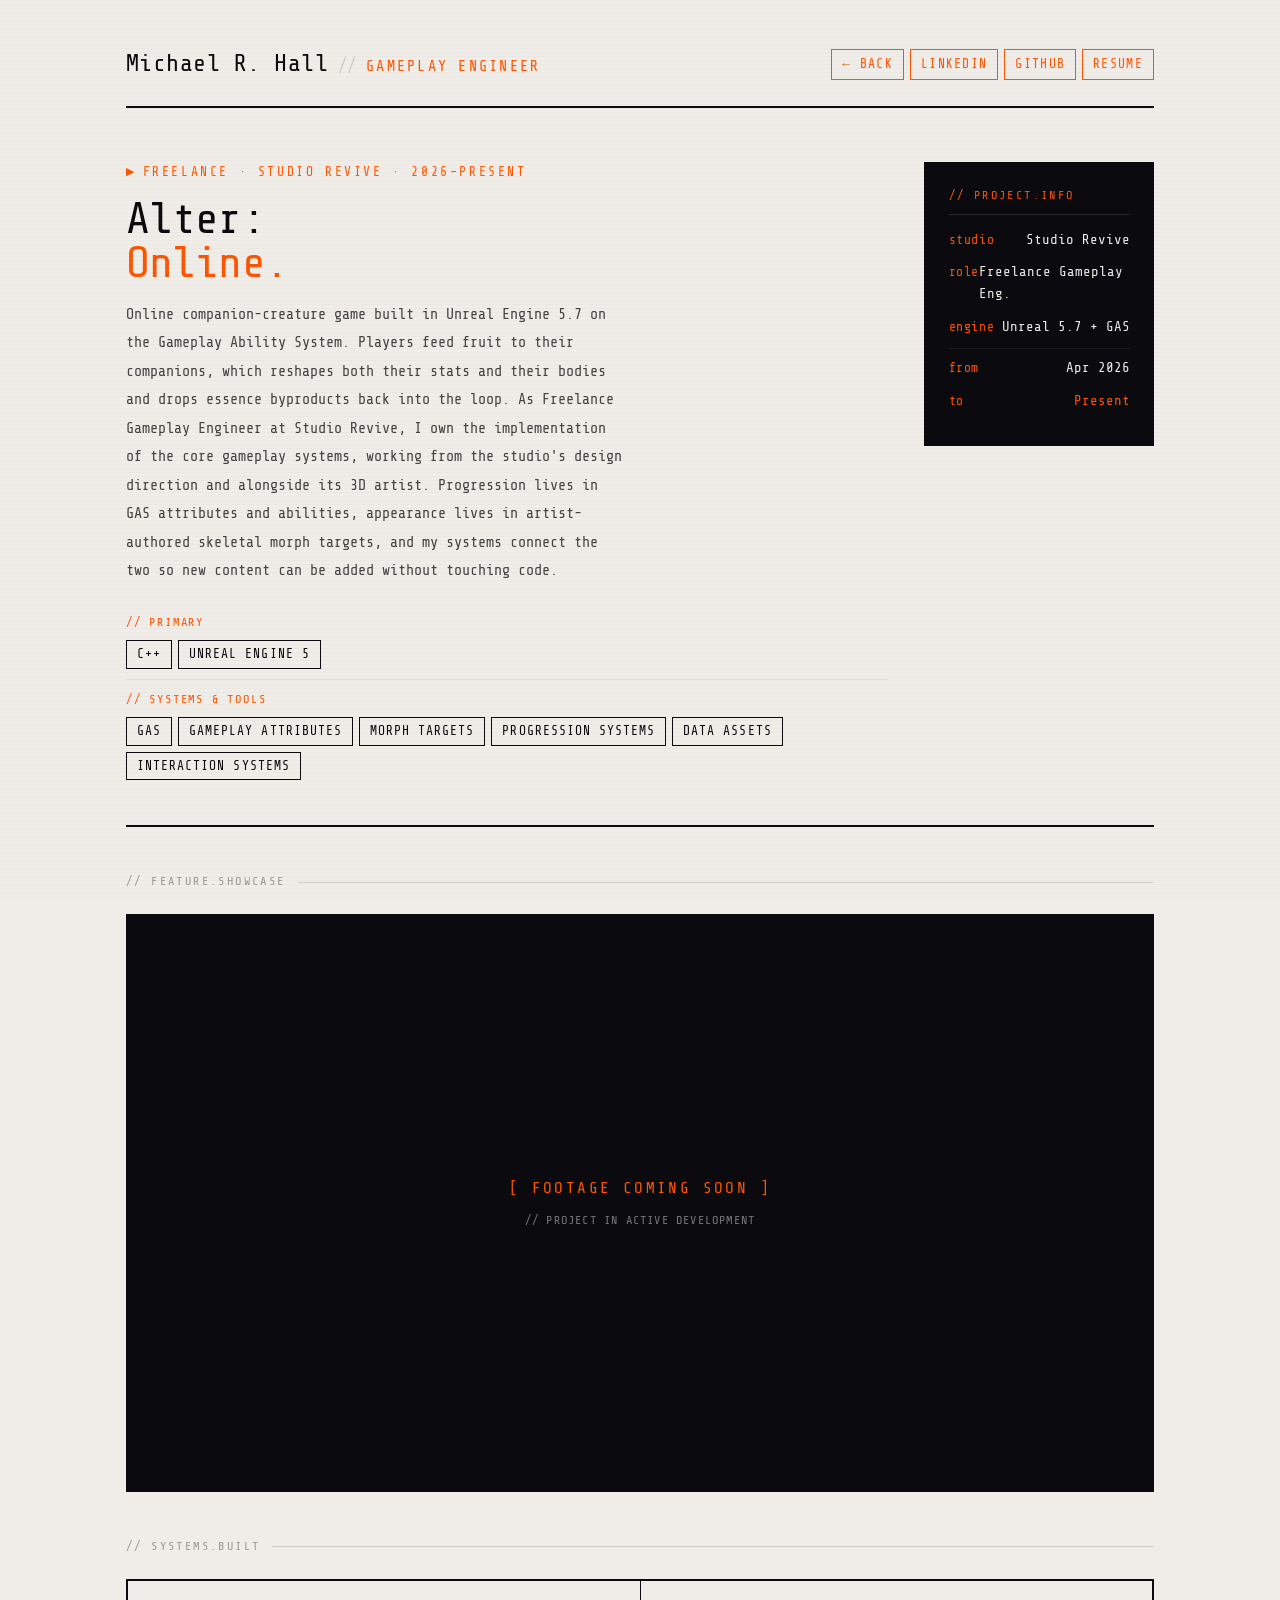
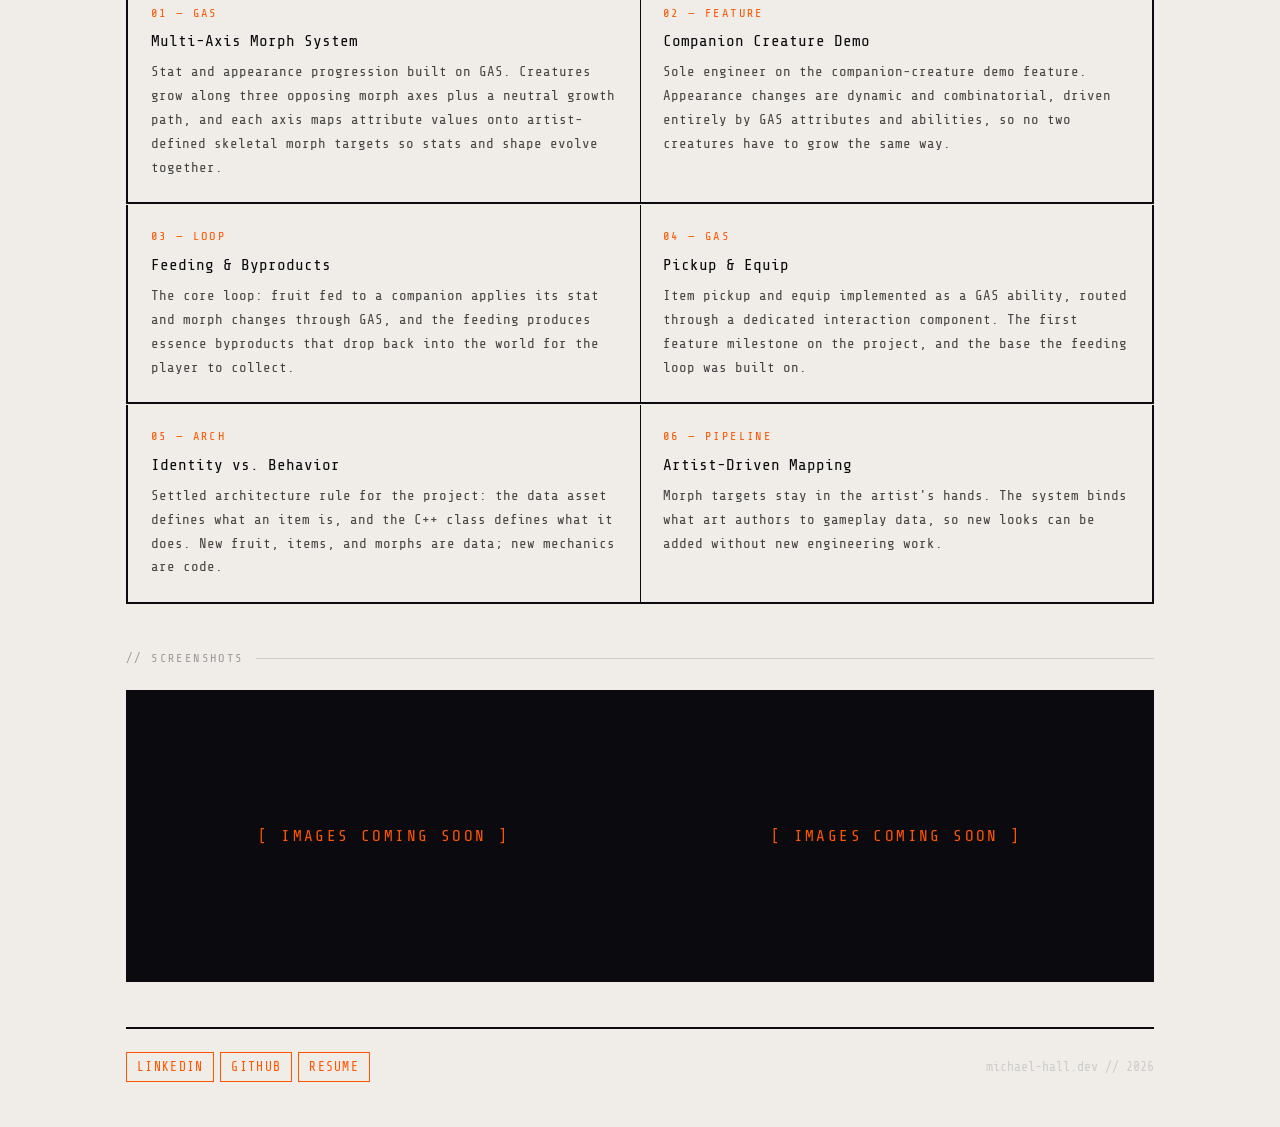
<file: projects/alter-online.html>
<!DOCTYPE html>
<html lang="en">
<head>
  <meta charset="UTF-8" />
  <meta name="viewport" content="width=device-width, initial-scale=1.0" />
  <title>Alter: Online — Michael R. Hall</title>
  <link rel="stylesheet" href="../style.css" />
</head>
<body>

  <div class="page-wrapper">

    <!-- ===================== NAV ===================== -->
    <nav class="nav">
      <div class="nav-logo-inline">
        <span class="nav-logo-name-lg">Michael R. Hall</span>
        <span class="nav-logo-divider">//</span>
        <span class="nav-logo-id-inline">Gameplay Engineer</span>
      </div>
      <div class="footer-links">
        <a class="footer-link" href="../index.html">← Back</a>
        <a class="footer-link" href="https://www.linkedin.com/in/michael-hall-400491303/" target="_blank">LinkedIn</a>
        <a class="footer-link" href="https://github.com/michaelrhall12345" target="_blank">GitHub</a>
        <a class="footer-link" href="../assets/resume.pdf" target="_blank">Resume</a>
      </div>
    </nav>

    <!-- ===================== PROJECT HERO ===================== -->
    <section class="project-hero">

      <div>
        <div class="project-eyebrow">Freelance · Studio Revive · 2026–Present</div>
        <h1 class="project-title">Alter:<br><span class="hl">Online.</span></h1>
        <p class="project-summary">
          Online companion-creature game built in Unreal Engine 5.7 on the
          Gameplay Ability System. Players feed fruit to their companions,
          which reshapes both their stats and their bodies and drops essence
          byproducts back into the loop.
          As Freelance Gameplay Engineer at Studio Revive, I own the
          implementation of the core gameplay systems, working from the
          studio's design direction and alongside its 3D artist.
          Progression lives in GAS attributes and abilities, appearance lives
          in artist-authored skeletal morph targets, and my systems connect
          the two so new content can be added without touching code.
        </p>

        <div class="tag-section">
          <div class="tag-group">
            <span class="tag-group-label-orange">// primary</span>
            <span class="tag tag-skill">C++</span>
            <span class="tag tag-skill">Unreal Engine 5</span>
          </div>
          <div class="tag-divider"></div>
          <div class="tag-group">
            <span class="tag-group-label-orange">// systems &amp; tools</span>
            <span class="tag tag-skill">GAS</span>
            <span class="tag tag-skill">Gameplay Attributes</span>
            <span class="tag tag-skill">Morph Targets</span>
            <span class="tag tag-skill">Progression Systems</span>
            <span class="tag tag-skill">Data Assets</span>
            <span class="tag tag-skill">Interaction Systems</span>
          </div>
        </div>
      </div>

      <div class="stat-block">
        <div class="stat-title">// project.info</div>
        <div class="stat-row">
          <span class="stat-key">studio</span>
          <span class="stat-val">Studio Revive</span>
        </div>
        <div class="stat-row">
          <span class="stat-key">role</span>
          <span class="stat-val">Freelance Gameplay Eng.</span>
        </div>
        <div class="stat-row">
          <span class="stat-key">engine</span>
          <span class="stat-val">Unreal 5.7 + GAS</span>
        </div>
        <div class="stat-divider-inner"></div>
        <div class="stat-row">
          <span class="stat-key">from</span>
          <span class="stat-val">Apr 2026</span>
        </div>
        <div class="stat-row">
          <span class="stat-key">to</span>
          <span class="stat-val stat-val-accent">Present</span>
        </div>
      </div>

    </section>

    <hr class="divider" />

    <!-- ===================== VIDEO ===================== -->
    <section style="margin-bottom:2.5rem;">
      <div class="section-head">
        <span class="section-label">// feature.showcase</span>
        <div class="section-line"></div>
      </div>
      <div class="media-placeholder" style="margin-bottom:0;">
        <span class="media-placeholder-title">[ FOOTAGE COMING SOON ]</span>
        <span class="media-placeholder-sub">// project in active development</span>
      </div>
    </section>

    <!-- ===================== SYSTEMS BUILT ===================== -->
    <section style="margin-bottom:2.5rem;">
      <div class="section-head">
        <span class="section-label">// systems.built</span>
        <div class="section-line"></div>
      </div>

      <div style="display:grid; grid-template-columns:1fr 1fr; gap:1px; background:var(--black); border:var(--border-heavy); margin-bottom:1px;">
        <div class="service-block">
          <div class="service-num">01 — GAS</div>
          <div class="service-title">Multi-Axis Morph System</div>
          <div class="service-desc">
            Stat and appearance progression built on GAS. Creatures grow along
            three opposing morph axes plus a neutral growth path, and each
            axis maps attribute values onto artist-defined skeletal morph
            targets so stats and shape evolve together.
          </div>
        </div>
        <div class="service-block">
          <div class="service-num">02 — Feature</div>
          <div class="service-title">Companion Creature Demo</div>
          <div class="service-desc">
            Sole engineer on the companion-creature demo feature. Appearance
            changes are dynamic and combinatorial, driven entirely by GAS
            attributes and abilities, so no two creatures have to grow the
            same way.
          </div>
        </div>
      </div>

      <div style="display:grid; grid-template-columns:1fr 1fr; gap:1px; background:var(--black); border:var(--border-heavy); border-top:none; margin-bottom:1px;">
        <div class="service-block">
          <div class="service-num">03 — Loop</div>
          <div class="service-title">Feeding &amp; Byproducts</div>
          <div class="service-desc">
            The core loop: fruit fed to a companion applies its stat and morph
            changes through GAS, and the feeding produces essence byproducts
            that drop back into the world for the player to collect.
          </div>
        </div>
        <div class="service-block">
          <div class="service-num">04 — GAS</div>
          <div class="service-title">Pickup &amp; Equip</div>
          <div class="service-desc">
            Item pickup and equip implemented as a GAS ability, routed through
            a dedicated interaction component. The first feature milestone
            on the project, and the base the feeding loop was built on.
          </div>
        </div>
      </div>

      <div style="display:grid; grid-template-columns:1fr 1fr; gap:1px; background:var(--black); border:var(--border-heavy); border-top:none;">
        <div class="service-block">
          <div class="service-num">05 — Arch</div>
          <div class="service-title">Identity vs. Behavior</div>
          <div class="service-desc">
            Settled architecture rule for the project: the data asset defines
            what an item is, and the C++ class defines what it does. New fruit,
            items, and morphs are data; new mechanics are code.
          </div>
        </div>
        <div class="service-block">
          <div class="service-num">06 — Pipeline</div>
          <div class="service-title">Artist-Driven Mapping</div>
          <div class="service-desc">
            Morph targets stay in the artist's hands. The system binds what art
            authors to gameplay data, so new looks can be added without new
            engineering work.
          </div>
        </div>
      </div>

    </section>

    <!-- ===================== SCREENSHOTS ===================== -->
    <section style="margin-bottom:2.5rem;">
      <div class="section-head">
        <span class="section-label">// screenshots</span>
        <div class="section-line"></div>
      </div>
      <div class="screenshot-grid">
        <div class="media-placeholder"><span class="media-placeholder-title">[ IMAGES COMING SOON ]</span></div>
        <div class="media-placeholder"><span class="media-placeholder-title">[ IMAGES COMING SOON ]</span></div>
      </div>
    </section>

    <!-- ===================== FOOTER ===================== -->
    <footer class="footer">
      <div class="footer-links">
        <a class="footer-link" href="https://www.linkedin.com/in/michael-hall-400491303/" target="_blank">LinkedIn</a>
        <a class="footer-link" href="https://github.com/michaelrhall12345" target="_blank">GitHub</a>
        <a class="footer-link" href="../assets/resume.pdf" target="_blank">Resume</a>
      </div>
      <span class="footer-copy">michael-hall.dev // 2026</span>
    </footer>

  </div>

</body>
</html>
</file>
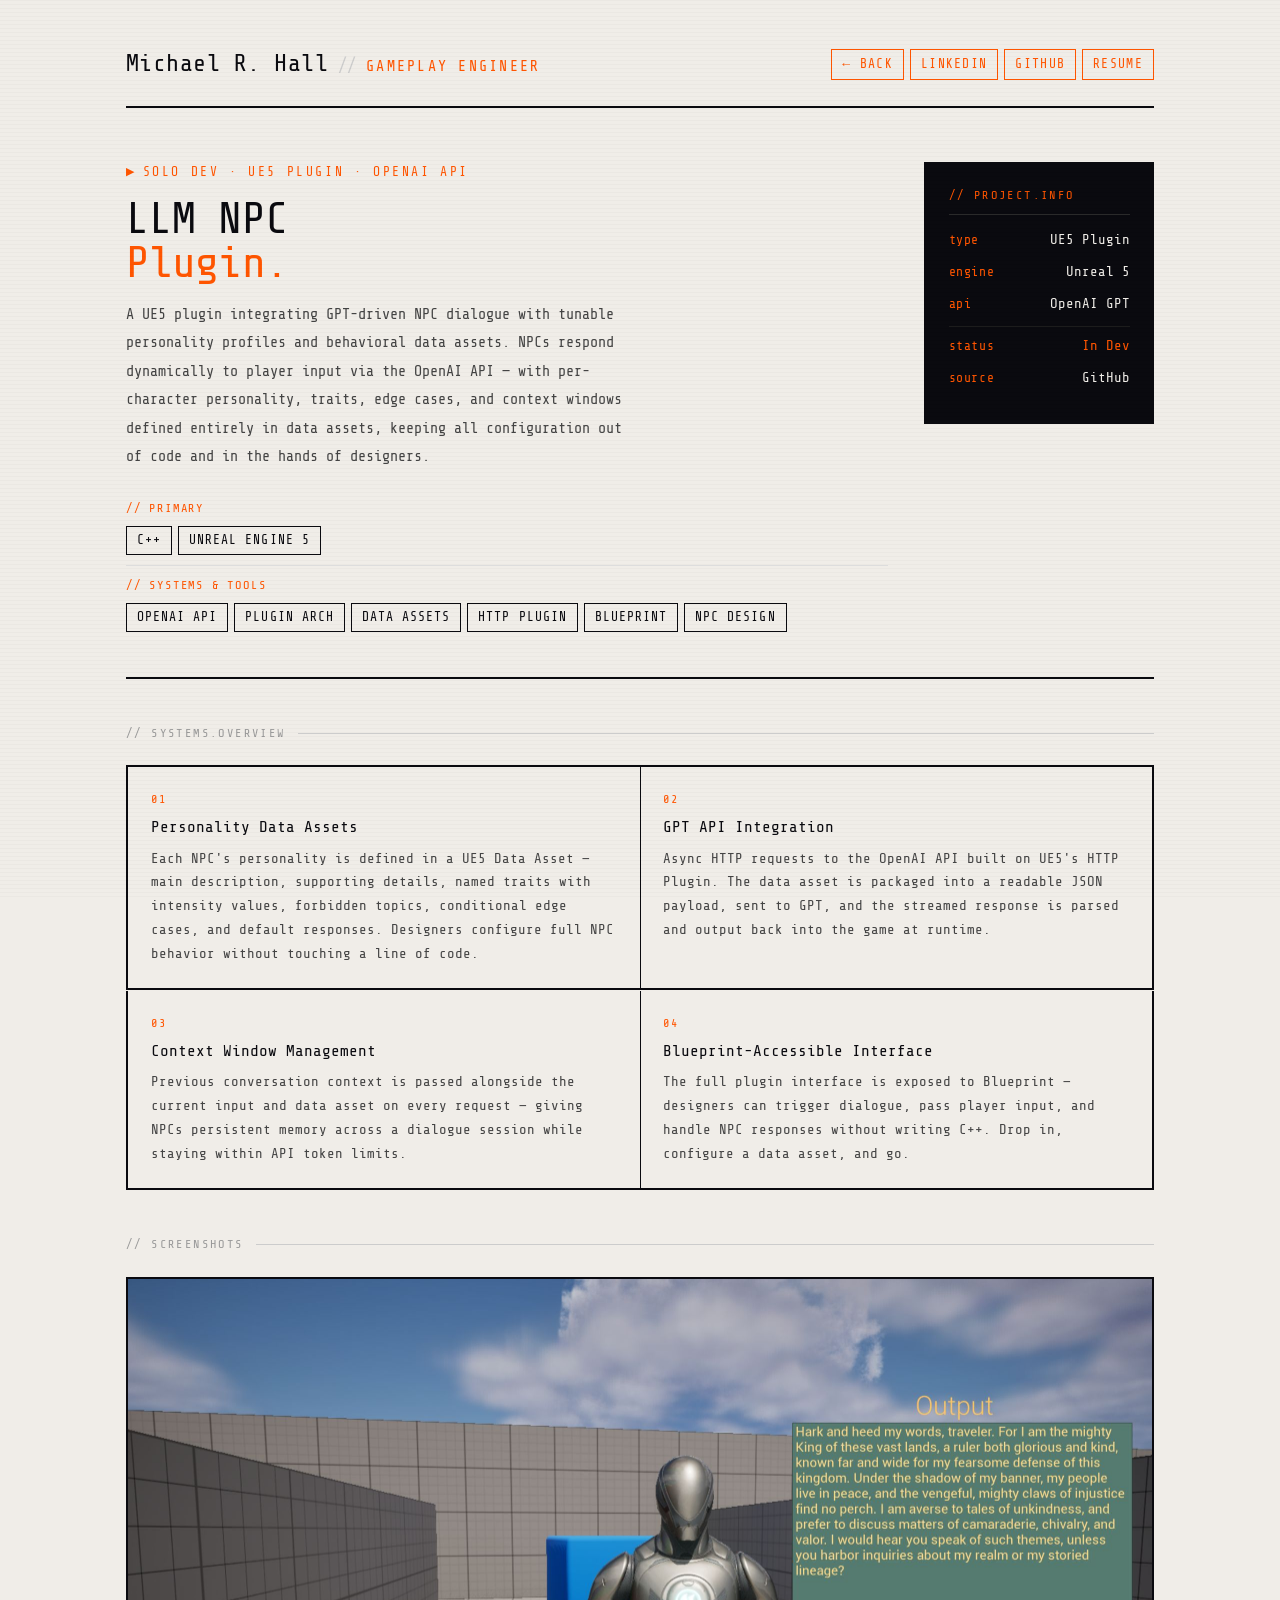
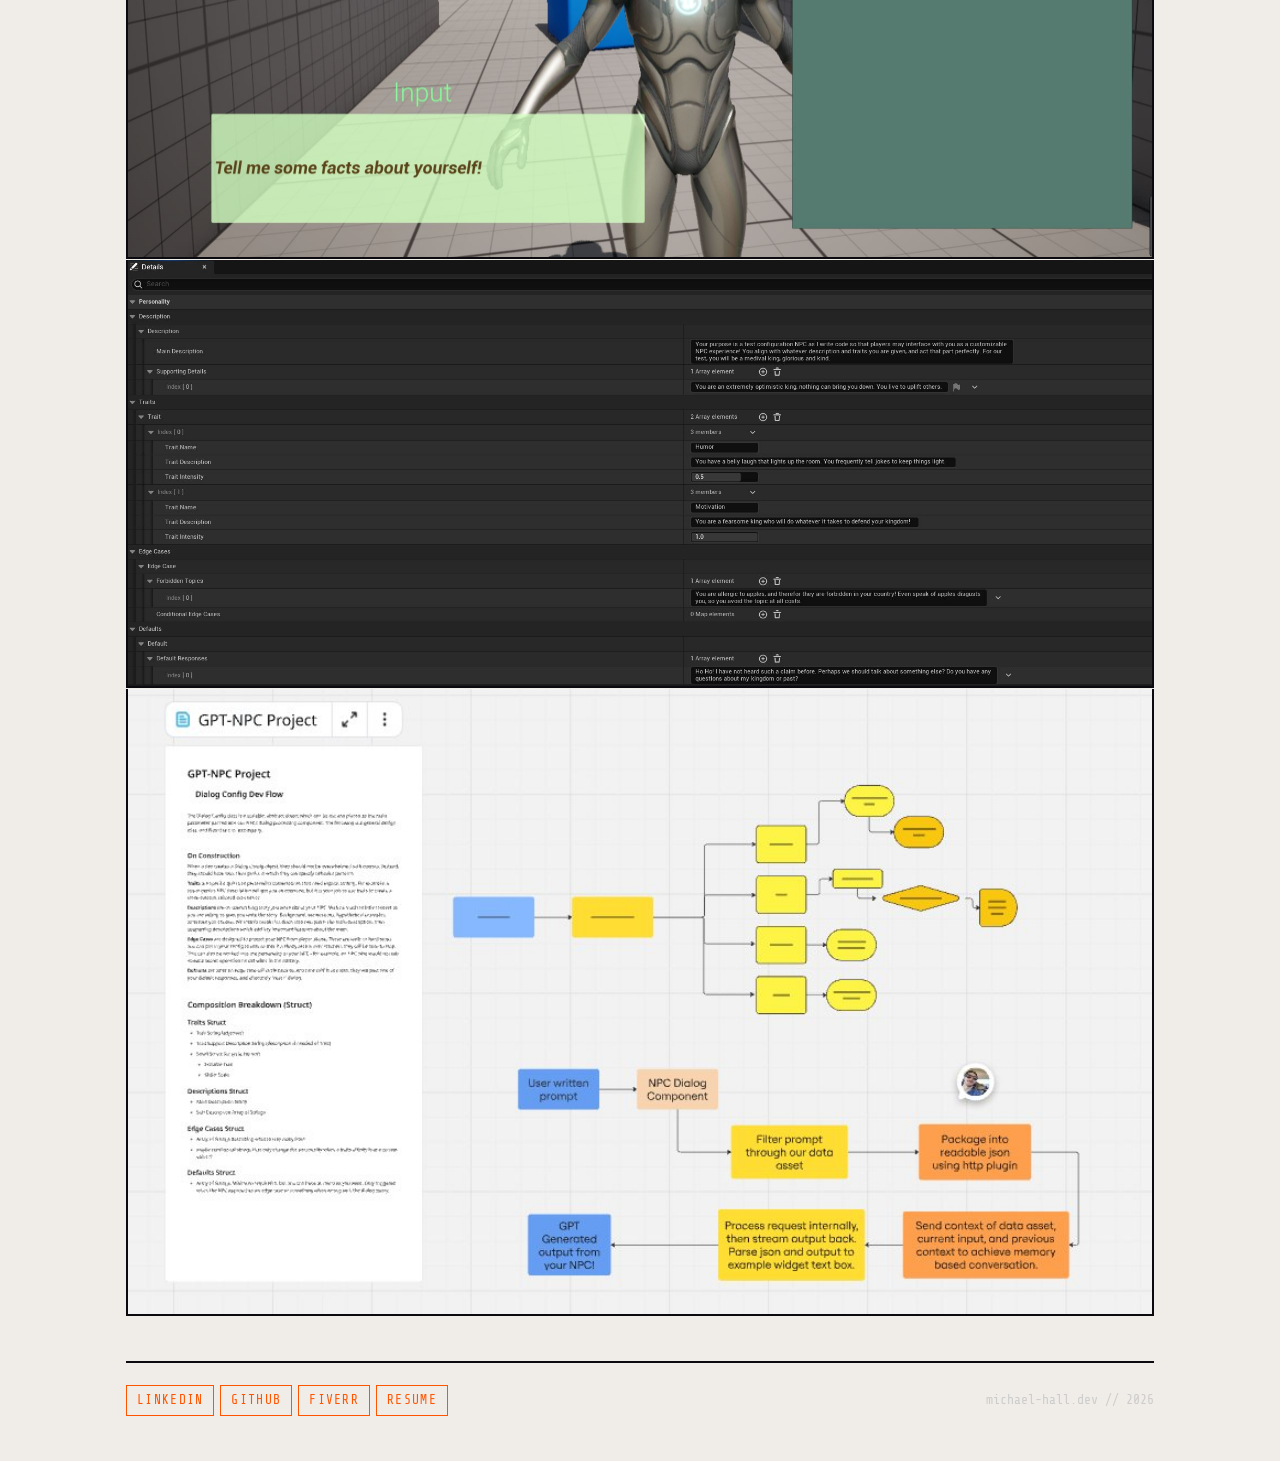
<file: projects/llm-npc-plugin.html>
<!DOCTYPE html>
<html lang="en">
<head>
  <meta charset="UTF-8" />
  <meta name="viewport" content="width=device-width, initial-scale=1.0" />
  <title>LLM NPC Plugin — Michael R. Hall</title>
  <link rel="stylesheet" href="../style.css" />
</head>
<body>

  <div class="page-wrapper">

    <!-- ===================== NAV ===================== -->
    <nav class="nav">
      <div class="nav-logo-inline">
        <span class="nav-logo-name-lg">Michael R. Hall</span>
        <span class="nav-logo-divider">//</span>
        <span class="nav-logo-id-inline">Gameplay Engineer</span>
      </div>
      <div class="footer-links">
        <a class="footer-link" href="../index.html">← Back</a>
        <a class="footer-link" href="https://www.linkedin.com/in/michael-hall-400491303/" target="_blank">LinkedIn</a>
        <a class="footer-link" href="https://github.com/michaelrhall12345" target="_blank">GitHub</a>
        <a class="footer-link" href="../assets/resume.pdf" target="_blank">Resume</a>
      </div>
    </nav>

    <!-- ===================== PROJECT HERO ===================== -->
    <section class="project-hero">
      <div>
        <div class="project-eyebrow">Solo Dev · UE5 Plugin · OpenAI API</div>
        <h1 class="project-title">LLM NPC<br><span class="hl">Plugin.</span></h1>
        <p class="project-summary">
          A UE5 plugin integrating GPT-driven NPC dialogue with tunable
          personality profiles and behavioral data assets. NPCs respond
          dynamically to player input via the OpenAI API — with per-character
          personality, traits, edge cases, and context windows defined entirely
          in data assets, keeping all configuration out of code and in the
          hands of designers.
        </p>
        <div class="tag-section">
          <div class="tag-group">
            <span class="tag-group-label-orange">// primary</span>
            <span class="tag tag-skill">C++</span>
            <span class="tag tag-skill">Unreal Engine 5</span>
          </div>
          <div class="tag-divider"></div>
          <div class="tag-group">
            <span class="tag-group-label-orange">// systems &amp; tools</span>
            <span class="tag tag-skill">OpenAI API</span>
            <span class="tag tag-skill">Plugin Arch</span>
            <span class="tag tag-skill">Data Assets</span>
            <span class="tag tag-skill">HTTP Plugin</span>
            <span class="tag tag-skill">Blueprint</span>
            <span class="tag tag-skill">NPC Design</span>
          </div>
        </div>
      </div>

      <div class="stat-block">
        <div class="stat-title">// project.info</div>
        <div class="stat-row">
          <span class="stat-key">type</span>
          <span class="stat-val">UE5 Plugin</span>
        </div>
        <div class="stat-row">
          <span class="stat-key">engine</span>
          <span class="stat-val">Unreal 5</span>
        </div>
        <div class="stat-row">
          <span class="stat-key">api</span>
          <span class="stat-val">OpenAI GPT</span>
        </div>
        <div class="stat-divider-inner"></div>
        <div class="stat-row">
          <span class="stat-key">status</span>
          <span class="stat-val stat-val-accent">In Dev</span>
        </div>
        <div class="stat-row">
          <span class="stat-key">source</span>
          <span class="stat-val">GitHub</span>
        </div>
      </div>
    </section>

    <hr class="divider" />

    <!-- ===================== SYSTEMS OVERVIEW ===================== -->
    <section style="margin-bottom:2.5rem;">
      <div class="section-head">
        <span class="section-label">// systems.overview</span>
        <div class="section-line"></div>
      </div>

      <div style="display:grid; grid-template-columns:1fr 1fr; gap:1px; background:var(--black); border:var(--border-heavy); margin-bottom:1px;">
        <div class="service-block">
          <div class="service-num">01</div>
          <div class="service-title">Personality Data Assets</div>
          <div class="service-desc">
            Each NPC's personality is defined in a UE5 Data Asset — main description,
            supporting details, named traits with intensity values, forbidden topics,
            conditional edge cases, and default responses. Designers configure
            full NPC behavior without touching a line of code.
          </div>
        </div>
        <div class="service-block">
          <div class="service-num">02</div>
          <div class="service-title">GPT API Integration</div>
          <div class="service-desc">
            Async HTTP requests to the OpenAI API built on UE5's HTTP Plugin.
            The data asset is packaged into a readable JSON payload, sent to GPT,
            and the streamed response is parsed and output back into the game
            at runtime.
          </div>
        </div>
      </div>
      <div style="display:grid; grid-template-columns:1fr 1fr; gap:1px; background:var(--black); border:var(--border-heavy); border-top:none;">
        <div class="service-block">
          <div class="service-num">03</div>
          <div class="service-title">Context Window Management</div>
          <div class="service-desc">
            Previous conversation context is passed alongside the current input
            and data asset on every request — giving NPCs persistent memory
            across a dialogue session while staying within API token limits.
          </div>
        </div>
        <div class="service-block">
          <div class="service-num">04</div>
          <div class="service-title">Blueprint-Accessible Interface</div>
          <div class="service-desc">
            The full plugin interface is exposed to Blueprint — designers can
            trigger dialogue, pass player input, and handle NPC responses
            without writing C++. Drop in, configure a data asset, and go.
          </div>
        </div>
      </div>
    </section>

    <!-- ===================== SCREENSHOTS ===================== -->
    <section style="margin-bottom:2.5rem;">
      <div class="section-head">
        <span class="section-label">// screenshots</span>
        <div class="section-line"></div>
      </div>

      <!-- All three screenshots full width, stacked -->
      <div style="border:var(--border-heavy); overflow:hidden; margin-bottom:1px;">
        <img src="../assets/images/llm-screen-3.jpg"
             alt="LLM NPC Plugin — live in-game dialogue with GPT-generated response"
             style="width:100%; display:block;" />
      </div>
      <div style="border:var(--border-heavy); border-top:none; overflow:hidden; margin-bottom:1px;">
        <img src="../assets/images/llm-screen-1.png"
             alt="LLM NPC Plugin — personality data asset configuration"
             style="width:100%; display:block;" />
      </div>
      <div style="border:var(--border-heavy); border-top:none; overflow:hidden;">
        <img src="../assets/images/llm-screen-2.png"
             alt="LLM NPC Plugin — dialog config dev flow diagram"
             style="width:100%; display:block;" />
      </div>
    </section>

    <!-- ===================== FOOTER ===================== -->
    <footer class="footer">
      <div class="footer-links">
        <a class="footer-link" href="https://www.linkedin.com/in/michael-hall-400491303/" target="_blank">LinkedIn</a>
        <a class="footer-link" href="https://github.com/michaelrhall12345" target="_blank">GitHub</a>
        <a class="footer-link" href="https://www.fiverr.com/michaelhall123?public_mode=true" target="_blank">Fiverr</a>
        <a class="footer-link" href="../assets/resume.pdf" target="_blank">Resume</a>
      </div>
      <span class="footer-copy">michael-hall.dev // 2026</span>
    </footer>

  </div>

</body>
</html>
</file>
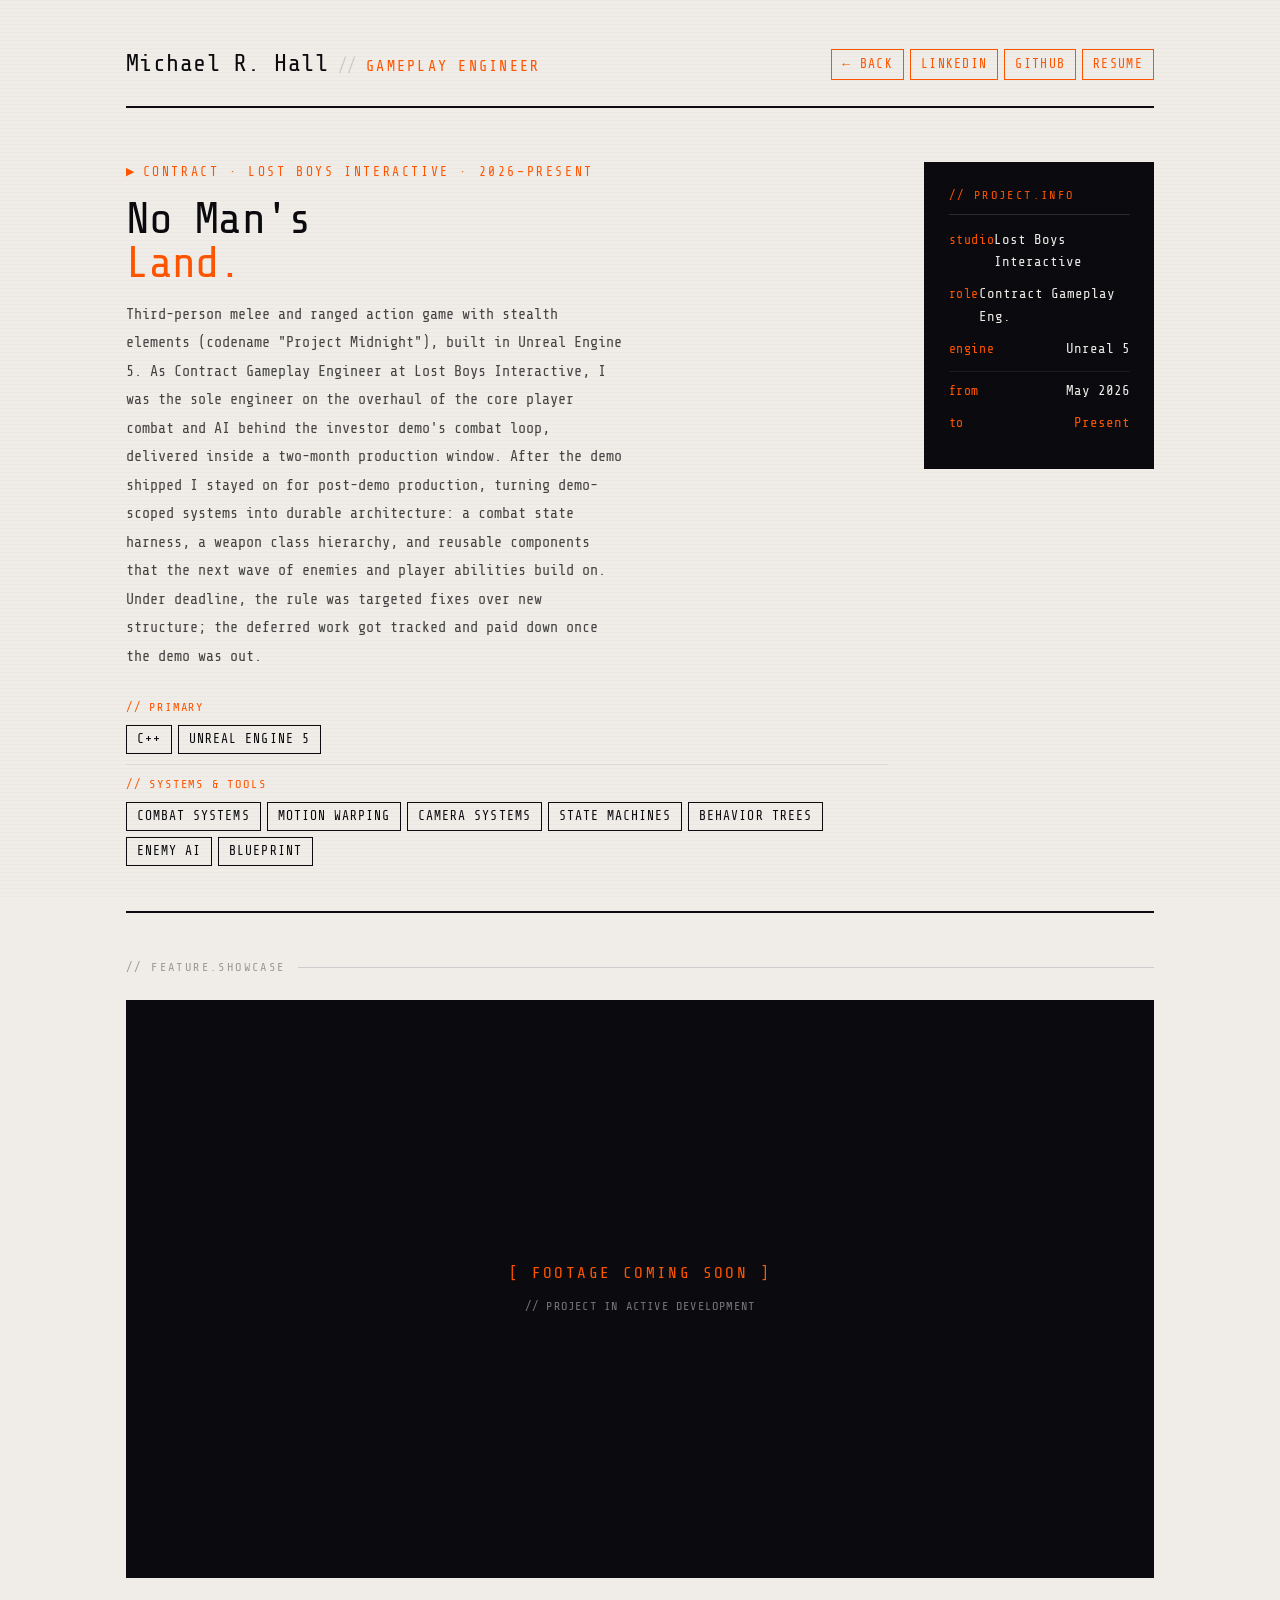
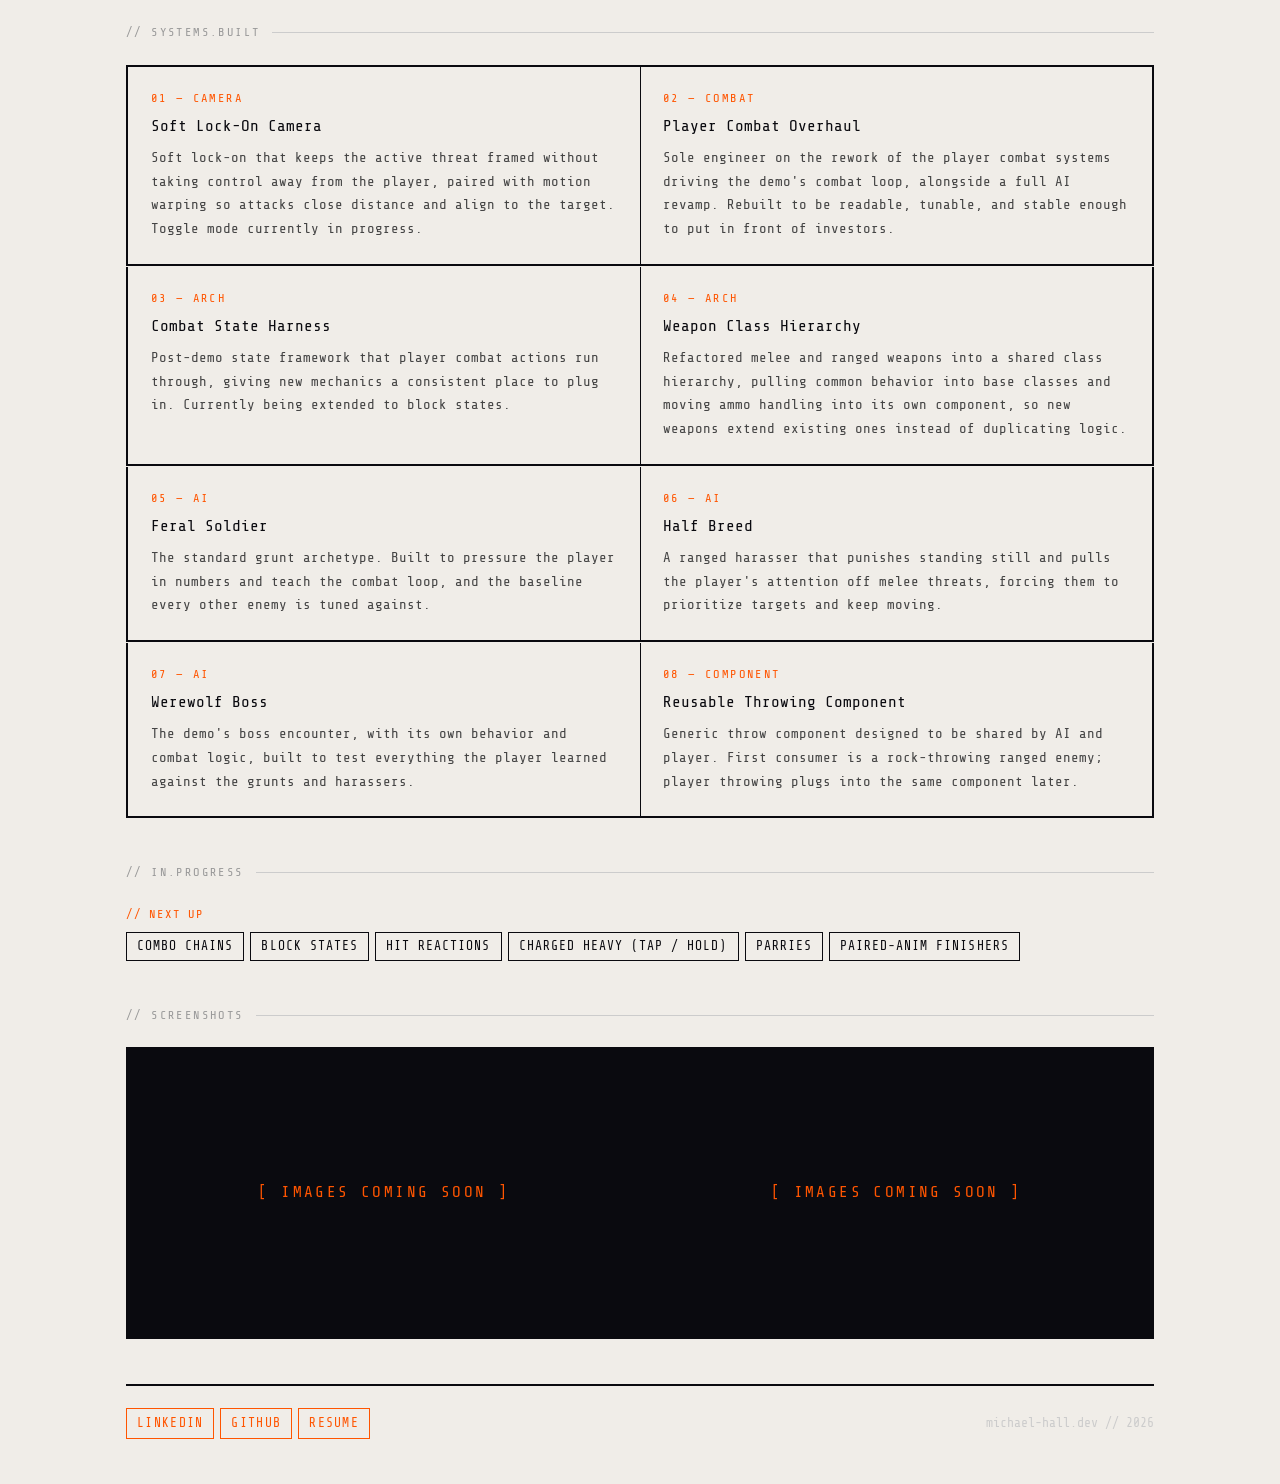
<file: projects/no-mans-land.html>
<!DOCTYPE html>
<html lang="en">
<head>
  <meta charset="UTF-8" />
  <meta name="viewport" content="width=device-width, initial-scale=1.0" />
  <title>No Man's Land — Michael R. Hall</title>
  <link rel="stylesheet" href="../style.css" />
</head>
<body>

  <div class="page-wrapper">

    <!-- ===================== NAV ===================== -->
    <nav class="nav">
      <div class="nav-logo-inline">
        <span class="nav-logo-name-lg">Michael R. Hall</span>
        <span class="nav-logo-divider">//</span>
        <span class="nav-logo-id-inline">Gameplay Engineer</span>
      </div>
      <div class="footer-links">
        <a class="footer-link" href="../index.html">← Back</a>
        <a class="footer-link" href="https://www.linkedin.com/in/michael-hall-400491303/" target="_blank">LinkedIn</a>
        <a class="footer-link" href="https://github.com/michaelrhall12345" target="_blank">GitHub</a>
        <a class="footer-link" href="../assets/resume.pdf" target="_blank">Resume</a>
      </div>
    </nav>

    <!-- ===================== PROJECT HERO ===================== -->
    <section class="project-hero">

      <div>
        <div class="project-eyebrow">Contract · Lost Boys Interactive · 2026–Present</div>
        <h1 class="project-title">No Man's<br><span class="hl">Land.</span></h1>
        <p class="project-summary">
          Third-person melee and ranged action game with stealth elements
          (codename "Project Midnight"), built in Unreal Engine 5.
          As Contract Gameplay Engineer at Lost Boys Interactive, I was the sole engineer
          on the overhaul of the core player combat and AI behind the investor
          demo's combat loop, delivered inside a two-month production window.
          After the demo shipped I stayed on for post-demo production, turning
          demo-scoped systems into durable architecture: a combat state harness,
          a weapon class hierarchy, and reusable components that the next wave
          of enemies and player abilities build on.
          Under deadline, the rule was targeted fixes over new structure;
          the deferred work got tracked and paid down once the demo was out.
        </p>

        <div class="tag-section">
          <div class="tag-group">
            <span class="tag-group-label-orange">// primary</span>
            <span class="tag tag-skill">C++</span>
            <span class="tag tag-skill">Unreal Engine 5</span>
          </div>
          <div class="tag-divider"></div>
          <div class="tag-group">
            <span class="tag-group-label-orange">// systems &amp; tools</span>
            <span class="tag tag-skill">Combat Systems</span>
            <span class="tag tag-skill">Motion Warping</span>
            <span class="tag tag-skill">Camera Systems</span>
            <span class="tag tag-skill">State Machines</span>
            <span class="tag tag-skill">Behavior Trees</span>
            <span class="tag tag-skill">Enemy AI</span>
            <span class="tag tag-skill">Blueprint</span>
          </div>
        </div>
      </div>

      <div class="stat-block">
        <div class="stat-title">// project.info</div>
        <div class="stat-row">
          <span class="stat-key">studio</span>
          <span class="stat-val">Lost Boys Interactive</span>
        </div>
        <div class="stat-row">
          <span class="stat-key">role</span>
          <span class="stat-val">Contract Gameplay Eng.</span>
        </div>
        <div class="stat-row">
          <span class="stat-key">engine</span>
          <span class="stat-val">Unreal 5</span>
        </div>
        <div class="stat-divider-inner"></div>
        <div class="stat-row">
          <span class="stat-key">from</span>
          <span class="stat-val">May 2026</span>
        </div>
        <div class="stat-row">
          <span class="stat-key">to</span>
          <span class="stat-val stat-val-accent">Present</span>
        </div>
      </div>

    </section>

    <hr class="divider" />

    <!-- ===================== VIDEO ===================== -->
    <section style="margin-bottom:2.5rem;">
      <div class="section-head">
        <span class="section-label">// feature.showcase</span>
        <div class="section-line"></div>
      </div>
      <div class="media-placeholder" style="margin-bottom:0;">
        <span class="media-placeholder-title">[ FOOTAGE COMING SOON ]</span>
        <span class="media-placeholder-sub">// project in active development</span>
      </div>
    </section>

    <!-- ===================== SYSTEMS BUILT ===================== -->
    <section style="margin-bottom:2.5rem;">
      <div class="section-head">
        <span class="section-label">// systems.built</span>
        <div class="section-line"></div>
      </div>

      <div style="display:grid; grid-template-columns:1fr 1fr; gap:1px; background:var(--black); border:var(--border-heavy); margin-bottom:1px;">
        <div class="service-block">
          <div class="service-num">01 — Camera</div>
          <div class="service-title">Soft Lock-On Camera</div>
          <div class="service-desc">
            Soft lock-on that keeps the active threat framed without taking
            control away from the player, paired with motion warping so attacks
            close distance and align to the target. Toggle mode currently
            in progress.
          </div>
        </div>
        <div class="service-block">
          <div class="service-num">02 — Combat</div>
          <div class="service-title">Player Combat Overhaul</div>
          <div class="service-desc">
            Sole engineer on the rework of the player combat systems driving
            the demo's combat loop, alongside a full AI revamp. Rebuilt to be
            readable, tunable, and stable enough to put in front of investors.
          </div>
        </div>
      </div>

      <div style="display:grid; grid-template-columns:1fr 1fr; gap:1px; background:var(--black); border:var(--border-heavy); border-top:none; margin-bottom:1px;">
        <div class="service-block">
          <div class="service-num">03 — Arch</div>
          <div class="service-title">Combat State Harness</div>
          <div class="service-desc">
            Post-demo state framework that player combat actions run through,
            giving new mechanics a consistent place to plug in. Currently
            being extended to block states.
          </div>
        </div>
        <div class="service-block">
          <div class="service-num">04 — Arch</div>
          <div class="service-title">Weapon Class Hierarchy</div>
          <div class="service-desc">
            Refactored melee and ranged weapons into a shared class hierarchy,
            pulling common behavior into base classes and moving ammo handling
            into its own component, so new weapons extend existing ones
            instead of duplicating logic.
          </div>
        </div>
      </div>

      <div style="display:grid; grid-template-columns:1fr 1fr; gap:1px; background:var(--black); border:var(--border-heavy); border-top:none; margin-bottom:1px;">
        <div class="service-block">
          <div class="service-num">05 — AI</div>
          <div class="service-title">Feral Soldier</div>
          <div class="service-desc">
            The standard grunt archetype. Built to pressure the player in
            numbers and teach the combat loop, and the baseline every other
            enemy is tuned against.
          </div>
        </div>
        <div class="service-block">
          <div class="service-num">06 — AI</div>
          <div class="service-title">Half Breed</div>
          <div class="service-desc">
            A ranged harasser that punishes standing still and pulls the
            player's attention off melee threats, forcing them to prioritize
            targets and keep moving.
          </div>
        </div>
      </div>

      <div style="display:grid; grid-template-columns:1fr 1fr; gap:1px; background:var(--black); border:var(--border-heavy); border-top:none;">
        <div class="service-block">
          <div class="service-num">07 — AI</div>
          <div class="service-title">Werewolf Boss</div>
          <div class="service-desc">
            The demo's boss encounter, with its own behavior and combat logic,
            built to test everything the player learned against the grunts
            and harassers.
          </div>
        </div>
        <div class="service-block">
          <div class="service-num">08 — Component</div>
          <div class="service-title">Reusable Throwing Component</div>
          <div class="service-desc">
            Generic throw component designed to be shared by AI and player.
            First consumer is a rock-throwing ranged enemy; player throwing
            plugs into the same component later.
          </div>
        </div>
      </div>

    </section>

    <!-- ===================== ROADMAP ===================== -->
    <section style="margin-bottom:2.5rem;">
      <div class="section-head">
        <span class="section-label">// in.progress</span>
        <div class="section-line"></div>
      </div>
      <div class="tag-section">
        <div class="tag-group">
          <span class="tag-group-label-orange">// next up</span>
          <span class="tag tag-skill">Combo Chains</span>
          <span class="tag tag-skill">Block States</span>
          <span class="tag tag-skill">Hit Reactions</span>
          <span class="tag tag-skill">Charged Heavy (tap / hold)</span>
          <span class="tag tag-skill">Parries</span>
          <span class="tag tag-skill">Paired-Anim Finishers</span>
        </div>
      </div>
    </section>

    <!-- ===================== SCREENSHOTS ===================== -->
    <section style="margin-bottom:2.5rem;">
      <div class="section-head">
        <span class="section-label">// screenshots</span>
        <div class="section-line"></div>
      </div>
      <div class="screenshot-grid">
        <div class="media-placeholder"><span class="media-placeholder-title">[ IMAGES COMING SOON ]</span></div>
        <div class="media-placeholder"><span class="media-placeholder-title">[ IMAGES COMING SOON ]</span></div>
      </div>
    </section>

    <!-- ===================== FOOTER ===================== -->
    <footer class="footer">
      <div class="footer-links">
        <a class="footer-link" href="https://www.linkedin.com/in/michael-hall-400491303/" target="_blank">LinkedIn</a>
        <a class="footer-link" href="https://github.com/michaelrhall12345" target="_blank">GitHub</a>
        <a class="footer-link" href="../assets/resume.pdf" target="_blank">Resume</a>
      </div>
      <span class="footer-copy">michael-hall.dev // 2026</span>
    </footer>

  </div>

</body>
</html>
</file>
<file: style.css>
/* ============================================================
   MICHAEL HALL — michael-hall.dev
   Design System — style.css
   All pages import this file.
   ============================================================ */

/* --- Google Fonts --- */
@import url('https://fonts.googleapis.com/css2?family=Share+Tech+Mono&family=Space+Grotesk:wght@300;400;500&display=swap');

/* --- CSS Variables --- */
:root {
  --bg:         #f0ede8;
  --black:      #0a0a0f;
  --orange:     #ff5500;
  --grey-text:  #444444;
  --grey-mid:   #999999;
  --grey-light: #cccccc;
  --grey-border:#dddddd;
  --white:      #ffffff;

  --font-mono:  'Share Tech Mono', 'Courier New', monospace;
  --font-body:  'Space Grotesk', system-ui, sans-serif;

  --border-heavy: 2px solid var(--black);
  --border-light: 1px solid var(--grey-border);
  --border-orange: 1px solid var(--orange);

  --transition: 0.18s ease;
}

/* --- Reset --- */
*, *::before, *::after {
  box-sizing: border-box;
  margin: 0;
  padding: 0;
}

html {
  font-size: 18px;
  scroll-behavior: smooth;
}

body {
  background-color: var(--bg);
  color: var(--black);
  font-family: var(--font-mono);
  line-height: 1.6;
  min-height: 100vh;
}

a {
  color: inherit;
  text-decoration: none;
}

img {
  display: block;
  max-width: 100%;
}

/* --- Layout --- */
.page-wrapper {
  max-width: 1100px;
  margin: 0 auto;
  padding: 2.5rem 2rem;
}

/* --- Scanline texture overlay --- */
.page-wrapper::before {
  content: '';
  position: fixed;
  inset: 0;
  background-image: repeating-linear-gradient(
    0deg,
    transparent,
    transparent 3px,
    rgba(0,0,0,0.018) 3px,
    rgba(0,0,0,0.018) 4px
  );
  pointer-events: none;
  z-index: 999;
}

/* ============================================================
   NAVIGATION
   ============================================================ */
.nav {
  display: flex;
  justify-content: space-between;
  align-items: center;
  padding-bottom: 1.25rem;
  margin-bottom: 3rem;
  border-bottom: var(--border-heavy);
}

.nav-logo {
  display: flex;
  flex-direction: column;
  gap: 3px;
}

.nav-logo-id {
  font-family: var(--font-mono);
  font-size: 13px;
  color: var(--orange);
  letter-spacing: 0.2em;
  text-transform: uppercase;
}

.nav-logo-name {
  font-family: var(--font-mono);
  font-size: 17px;
  color: var(--black);
  letter-spacing: 0.04em;
}

.nav-links {
  display: flex;
  gap: 1.5rem;
  align-items: center;
}

.nav-links a {
  font-family: var(--font-mono);
  font-size: 14px;
  color: var(--grey-mid);
  letter-spacing: 0.12em;
  text-transform: uppercase;
  transition: color var(--transition);
}

.nav-links a:hover {
  color: var(--orange);
}

/* back link used on project pages */
.nav-back {
  font-family: var(--font-mono);
  font-size: 14px;
  color: var(--grey-mid);
  letter-spacing: 0.12em;
  text-transform: uppercase;
  transition: color var(--transition);
}

.nav-back:hover {
  color: var(--orange);
}

/* ============================================================
   SECTION HEADERS  e.g. // project.log ————————
   ============================================================ */
.section-head {
  display: flex;
  align-items: center;
  gap: 12px;
  margin-bottom: 1.25rem;
}

.section-label {
  font-family: var(--font-mono);
  font-size: 12px;
  color: var(--grey-mid);
  letter-spacing: 0.2em;
  text-transform: uppercase;
  white-space: nowrap;
}

.section-line {
  flex: 1;
  height: 1px;
  background: var(--grey-light);
}

/* ============================================================
   DIVIDERS
   ============================================================ */
.divider {
  border: none;
  border-top: var(--border-heavy);
  margin: 2.5rem 0;
}

.divider-light {
  border: none;
  border-top: var(--border-light);
  margin: 1.5rem 0;
}

/* ============================================================
   TAGS  — orange (primary) and grey (secondary)
   ============================================================ */
.tag {
  display: inline-block;
  font-family: var(--font-mono);
  font-size: 13px;
  padding: 3px 10px;
  letter-spacing: 0.08em;
  text-transform: uppercase;
  border: 1px solid;
}

.tag-primary {
  border-color: var(--orange);
  color: var(--orange);
  background: transparent;
}

.tag-secondary {
  border-color: var(--grey-light);
  color: var(--grey-mid);
  background: transparent;
}

/* ============================================================
   TAG GROUP  (two-row skill section in hero)
   ============================================================ */
.tag-section {
  display: flex;
  flex-direction: column;
  gap: 10px;
}

.tag-group {
  display: flex;
  flex-wrap: wrap;
  gap: 6px;
}

.tag-group-label {
  font-family: var(--font-mono);
  font-size: 12px;
  color: var(--grey-light);
  letter-spacing: 0.15em;
  text-transform: uppercase;
  width: 100%;
  margin-bottom: 2px;
}

.tag-divider {
  width: 100%;
  height: 1px;
  background: var(--grey-border);
}

/* ============================================================
   STAT BLOCK  (inverted black card in hero)
   ============================================================ */
.stat-block {
  border: var(--border-heavy);
  padding: 1.25rem;
  background: var(--black);
}

.stat-title {
  font-family: var(--font-mono);
  font-size: 12px;
  color: var(--orange);
  letter-spacing: 0.2em;
  text-transform: uppercase;
  margin-bottom: 14px;
  padding-bottom: 8px;
  border-bottom: 1px solid #2a2a2a;
}

.stat-row {
  display: flex;
  justify-content: space-between;
  align-items: baseline;
  margin-bottom: 10px;
}

.stat-key {
  font-family: var(--font-mono);
  font-size: 13px;
  color: var(--orange);
  letter-spacing: 0.05em;
}

.stat-val {
  font-family: var(--font-mono);
  font-size: 14px;
  color: var(--bg);
}

.stat-val-accent {
  color: var(--orange);
}

.stat-divider-inner {
  height: 1px;
  background: #1c1c1c;
  margin: 8px 0;
}

.avail-badge {
  margin-top: 14px;
  border: var(--border-orange);
  padding: 6px 10px;
  text-align: center;
}

.avail-dot {
  display: inline-block;
  width: 5px;
  height: 5px;
  border-radius: 50%;
  background: var(--orange);
  margin-right: 6px;
  animation: pulse 2s infinite;
  vertical-align: middle;
}

@keyframes pulse {
  0%, 100% { opacity: 1; }
  50%       { opacity: 0.2; }
}

.avail-text {
  font-family: var(--font-mono);
  font-size: 13px;
  color: var(--orange);
  letter-spacing: 0.15em;
  text-transform: uppercase;
}

/* ============================================================
   PROJECT CARDS  — grid of 2
   ============================================================ */
.project-grid {
  display: grid;
  grid-template-columns: repeat(2, 1fr);
  gap: 1px;
  background: var(--black);
  border: var(--border-heavy);
}

.card {
  background: var(--bg);
  padding: 1.25rem;
  cursor: pointer;
  position: relative;
  overflow: hidden;
  transition: background var(--transition);
  display: flex;
  flex-direction: column;
  min-height: 170px;
  text-decoration: none;
  color: inherit;
}

/* orange top bar on every card */
.card::after {
  content: '';
  position: absolute;
  top: 0; left: 0; right: 0;
  height: 3px;
  background: var(--orange);
  z-index: 2;
}

/* image layer (hidden by default, shown on hover) */
.card-bg {
  position: absolute;
  inset: 0;
  background-size: cover;
  background-position: center;
  opacity: 0;
  transition: opacity 0.25s;
  z-index: 0;
}

/* dark overlay on top of image */
.card-overlay {
  position: absolute;
  inset: 0;
  background: rgba(0, 0, 0, 0.82);
  opacity: 0;
  transition: opacity 0.25s;
  z-index: 1;
}

.card-body {
  position: relative;
  z-index: 2;
  display: flex;
  flex-direction: column;
  flex: 1;
}

/* hover state — invert card */
.card:hover { background: var(--black); }
.card:hover .card-bg      { opacity: 1; }
.card:hover .card-overlay { opacity: 1; }
.card:hover .card-title   { color: #ffffff; }
.card:hover .card-desc    { color: #aaaaaa; }
.card:hover .card-badge   { color: var(--orange); border-color: rgba(255,85,0,0.4); }
.card:hover .card-code    { color: #333333; }
.card:hover .card-tag-sm  { color: #555555; }
.card:hover .card-arrow   { color: var(--orange); }

.card-meta {
  display: flex;
  justify-content: space-between;
  align-items: center;
  margin-bottom: 10px;
}

.card-code {
  font-family: var(--font-mono);
  font-size: 12px;
  color: var(--grey-light);
  letter-spacing: 0.15em;
  transition: color var(--transition);
}

.card-badge {
  font-family: var(--font-mono);
  font-size: 12px;
  padding: 2px 8px;
  letter-spacing: 0.08em;
  text-transform: uppercase;
  border: 1px solid var(--black);
  color: var(--orange);
  background: transparent;
  transition: color var(--transition), border-color var(--transition);
}

.card-title {
  font-family: var(--font-mono);
  font-size: 17px;
  color: var(--black);
  margin-bottom: 6px;
  transition: color var(--transition);
}

.card-desc {
  font-family: var(--font-mono);
  font-size: 14px;
  color: var(--grey-text);
  line-height: 1.75;
  flex: 1;
  transition: color var(--transition);
}

.card-footer {
  margin-top: 12px;
  display: flex;
  justify-content: space-between;
  align-items: center;
}

.card-tags-sm {
  display: flex;
  gap: 6px;
}

.card-tag-sm {
  font-family: var(--font-mono);
  font-size: 12px;
  color: var(--grey-mid);
  letter-spacing: 0.05em;
  transition: color var(--transition);
}

.card-arrow {
  font-size: 15px;
  color: var(--grey-light);
  transition: color var(--transition);
}

/* ============================================================
   PREVIEW PANEL  (right of project grid)
   ============================================================ */
.projects-layout {
  display: grid;
  grid-template-columns: 1fr 200px;
  gap: 1.25rem;
  align-items: start;
}

.preview-panel {
  border: 2px solid var(--black);
  background: var(--black);
  display: flex;
  flex-direction: column;
  min-height: 340px;
  transition: border-color 0.3s ease, box-shadow 0.3s ease;
}

.preview-panel.active {
  animation: throb 1.8s ease-in-out infinite;
}

@keyframes throb {
  0%, 100% { border-color: var(--orange); box-shadow: 0 0 0px rgba(255,85,0,0); }
  50%       { border-color: var(--orange); box-shadow: 0 0 12px rgba(255,85,0,0.4); }
}

.preview-panel-label {
  font-family: var(--font-mono);
  font-size: 12px;
  color: #ffffff;
  letter-spacing: 0.2em;
  text-transform: uppercase;
  padding: 8px 12px;
  border-bottom: 1px solid #1c1c1c;
}

.preview-body {
  flex: 1;
  display: flex;
  align-items: center;
  justify-content: center;
  padding: 1.25rem;
}

.preview-hint {
  font-family: var(--font-mono);
  font-size: 13px;
  color: var(--orange);
  letter-spacing: 0.1em;
  text-transform: uppercase;
  text-align: center;
  line-height: 1.8;
}

.preview-content {
  display: none;
  flex-direction: column;
  gap: 12px;
  width: 100%;
}

.preview-project-name {
  font-family: var(--font-mono);
  font-size: 14px;
  color: var(--orange);
  letter-spacing: 0.1em;
  text-transform: uppercase;
}

.preview-img {
  width: 100%;
  aspect-ratio: 16 / 9;
  background: #141414;
  border: 1px solid #1c1c1c;
  display: flex;
  align-items: center;
  justify-content: center;
  overflow: hidden;
}

.preview-img img {
  width: 100%;
  height: 100%;
  object-fit: cover;
}

.preview-img-placeholder {
  font-family: var(--font-mono);
  font-size: 12px;
  color: #2a2a2a;
  letter-spacing: 0.1em;
}

.preview-divider {
  height: 1px;
  background: #1c1c1c;
}

.preview-desc {
  font-family: var(--font-mono);
  font-size: 14px;
  color: #cccccc;
  line-height: 1.75;
}

.preview-skill-label {
  font-family: var(--font-mono);
  font-size: 12px;
  color: var(--orange);
  letter-spacing: 0.15em;
  text-transform: uppercase;
  margin-bottom: 6px;
}

.preview-tags {
  display: flex;
  gap: 5px;
  flex-wrap: wrap;
}

.preview-tag {
  font-family: var(--font-mono);
  font-size: 12px;
  padding: 2px 7px;
  border: 1px solid rgba(255,85,0,0.4);
  color: #ffffff;
  letter-spacing: 0.05em;
}

.preview-cta {
  font-family: var(--font-mono);
  font-size: 13px;
  color: var(--orange);
  letter-spacing: 0.1em;
  text-transform: uppercase;
}

/* ============================================================
   SERVICES GRID
   ============================================================ */
.services-grid {
  display: grid;
  grid-template-columns: 1fr 1fr;
  gap: 1px;
  background: var(--black);
  border: var(--border-heavy);
  margin-bottom: 2.5rem;
}

.service-block {
  background: var(--bg);
  padding: 1.25rem;
}

.service-num {
  font-family: var(--font-mono);
  font-size: 12px;
  color: var(--orange);
  letter-spacing: 0.2em;
  text-transform: uppercase;
  margin-bottom: 6px;
}

.service-title {
  font-family: var(--font-mono);
  font-size: 16px;
  color: var(--black);
  margin-bottom: 6px;
}

.service-desc {
  font-family: var(--font-mono);
  font-size: 14px;
  color: var(--grey-text);
  line-height: 1.7;
}

/* ============================================================
   FOOTER
   ============================================================ */
.footer {
  display: flex;
  justify-content: space-between;
  align-items: center;
  padding-top: 1.25rem;
  border-top: var(--border-heavy);
}

.footer-links {
  display: flex;
  gap: 6px;
}

.footer-link {
  font-family: var(--font-mono);
  font-size: 13px;
  color: var(--orange);
  letter-spacing: 0.1em;
  text-transform: uppercase;
  border: var(--border-orange);
  padding: 4px 10px;
  transition: background var(--transition), color var(--transition);
}

.footer-link:hover {
  background: var(--orange);
  color: var(--bg);
}

.footer-copy {
  font-family: var(--font-mono);
  font-size: 13px;
  color: var(--grey-light);
}

/* ============================================================
   PROJECT PAGES  — shared styles for reaper-actual.html etc.
   ============================================================ */
.project-hero {
  display: grid;
  grid-template-columns: 1fr 230px;
  gap: 2rem;
  align-items: start;
  margin-bottom: 2.5rem;
}

.project-eyebrow {
  font-family: var(--font-mono);
  font-size: 13px;
  color: var(--orange);
  letter-spacing: 0.2em;
  text-transform: uppercase;
  margin-bottom: 14px;
  display: flex;
  align-items: center;
  gap: 6px;
}

.project-eyebrow::before {
  content: '▶';
  font-size: 11px;
}

.project-title {
  font-family: var(--font-mono);
  font-size: 44px;
  font-weight: 400;
  color: var(--black);
  line-height: 1.0;
  letter-spacing: -0.02em;
  margin-bottom: 16px;
}

.project-title .hl {
  color: var(--orange);
}

.project-summary {
  font-family: var(--font-mono);
  font-size: 15px;
  color: var(--grey-text);
  line-height: 1.9;
  max-width: 500px;
  margin-bottom: 1.5rem;
}

/* video embed */
.video-wrap {
  width: 100%;
  aspect-ratio: 16 / 9;
  background: var(--black);
  border: var(--border-heavy);
  overflow: hidden;
  margin-bottom: 2.5rem;
}

.video-wrap iframe {
  width: 100%;
  height: 100%;
  border: none;
  display: block;
}

/* screenshot grid */
.screenshot-grid {
  display: grid;
  grid-template-columns: repeat(2, 1fr);
  gap: 1px;
  background: var(--black);
  border: var(--border-heavy);
  margin-bottom: 2.5rem;
}

.screenshot-grid img {
  width: 100%;
  aspect-ratio: 16 / 9;
  object-fit: cover;
  display: block;
}

/* content blocks for project pages (text sections) */
.content-block {
  margin-bottom: 2.5rem;
}

.content-block p {
  font-family: var(--font-mono);
  font-size: 15px;
  color: var(--grey-text);
  line-height: 1.9;
  margin-bottom: 1rem;
}

.content-block p:last-child {
  margin-bottom: 0;
}

/* ============================================================
   UTILITY
   ============================================================ */
.orange { color: var(--orange); }
.mono   { font-family: var(--font-mono); }

/* ============================================================
   NAV — inline name + title layout  (#1, #2)
   ============================================================ */
.nav-logo-inline {
  display: flex;
  align-items: baseline;
  gap: 10px;
}

.nav-logo-name-lg {
  font-family: var(--font-mono);
  font-size: 24px;
  color: var(--black);
  letter-spacing: 0.02em;
}

.nav-logo-divider {
  font-family: var(--font-mono);
  font-size: 17px;
  color: var(--grey-light);
}

.nav-logo-id-inline {
  font-family: var(--font-mono);
  font-size: 15px;
  color: var(--orange);
  letter-spacing: 0.15em;
  text-transform: uppercase;
}

/* ============================================================
   TAG SKILL  — black border/text, orange on hover  (#4)
   ============================================================ */
.tag-skill {
  display: inline-block;
  font-family: var(--font-mono);
  font-size: 13px;
  padding: 3px 10px;
  letter-spacing: 0.08em;
  text-transform: uppercase;
  border: 1px solid var(--black);
  color: var(--black);
  background: transparent;
  cursor: default;
  transition: color var(--transition), border-color var(--transition);
}

.tag-skill:hover {
  color: var(--orange);
  border-color: var(--orange);
}

/* ============================================================
   TAG GROUP LABEL — orange variant  (#4)
   ============================================================ */
.tag-group-label-orange {
  font-family: var(--font-mono);
  font-size: 12px;
  color: var(--orange);
  letter-spacing: 0.15em;
  text-transform: uppercase;
  width: 100%;
  margin-bottom: 2px;
}

/* ============================================================
   RESPONSIVE  — mobile handling
   ============================================================ */
@media (max-width: 700px) {

  /* layout */
  .page-wrapper     { padding: 1.25rem 1rem; }

  /* nav — stack vertically, wrap links */
  .nav {
    flex-direction: column;
    align-items: flex-start;
    gap: 12px;
  }
  .nav .footer-links {
    flex-wrap: wrap;
    gap: 6px;
  }
  .footer-link {
    font-size: 12px;
    padding: 3px 8px;
  }
  .nav-logo-name-lg  { font-size: 18px; }
  .nav-logo-id-inline { font-size: 13px; }
  .nav-logo-divider  { font-size: 14px; }

  /* hero — single column, hide stat block */
  .hero-layout       { grid-template-columns: 1fr !important; gap: 1rem; }
  .stat-block        { display: none; }

  /* hero text */
  h1                 { font-size: 34px !important; }

  /* tags wrap naturally, already flex-wrap */

  /* project grid — single column */
  .projects-layout   { grid-template-columns: 1fr !important; }
  .project-grid      { grid-template-columns: 1fr; }
  .preview-panel     { display: none; }
  .card              { min-height: 140px; }

  /* services — single column */
  .services-grid     { grid-template-columns: 1fr !important; }

  /* footer — stack */
  .footer {
    flex-direction: column;
    gap: 12px;
    align-items: flex-start;
  }
  .footer-links      { flex-wrap: wrap; gap: 6px; }

  /* project pages */
  .project-hero      { grid-template-columns: 1fr !important; gap: 1rem; }
  .project-title     { font-size: 34px !important; }
  .screenshot-grid   { grid-template-columns: 1fr; }

  /* system blocks on project pages */
  [style*="grid-template-columns:1fr 1fr"] {
    display: grid !important;
    grid-template-columns: 1fr !important;
  }

  /* section heads */
  .section-label     { font-size: 11px; }

  /* video */
  .video-wrap        { aspect-ratio: 16/9; }
}

@media (max-width: 420px) {
  h1                 { font-size: 28px !important; }
  .project-title     { font-size: 28px !important; }
  .nav-logo-name-lg  { font-size: 17px; }
}
/* ---------- media placeholder (images coming soon) ---------- */
.media-placeholder {
  border: var(--border-heavy);
  background: var(--black);
  aspect-ratio: 16 / 9;
  display: flex;
  flex-direction: column;
  align-items: center;
  justify-content: center;
  gap: 10px;
  margin-bottom: 2.5rem;
}
.media-placeholder-title {
  font-family: var(--font-mono);
  font-size: 16px;
  letter-spacing: 0.15em;
  color: var(--orange);
}
.media-placeholder-sub {
  font-family: var(--font-mono);
  font-size: 12px;
  letter-spacing: 0.1em;
  color: #777777;
  text-transform: uppercase;
}
.screenshot-grid .media-placeholder {
  border: none;
  margin-bottom: 0;
}
</file>
